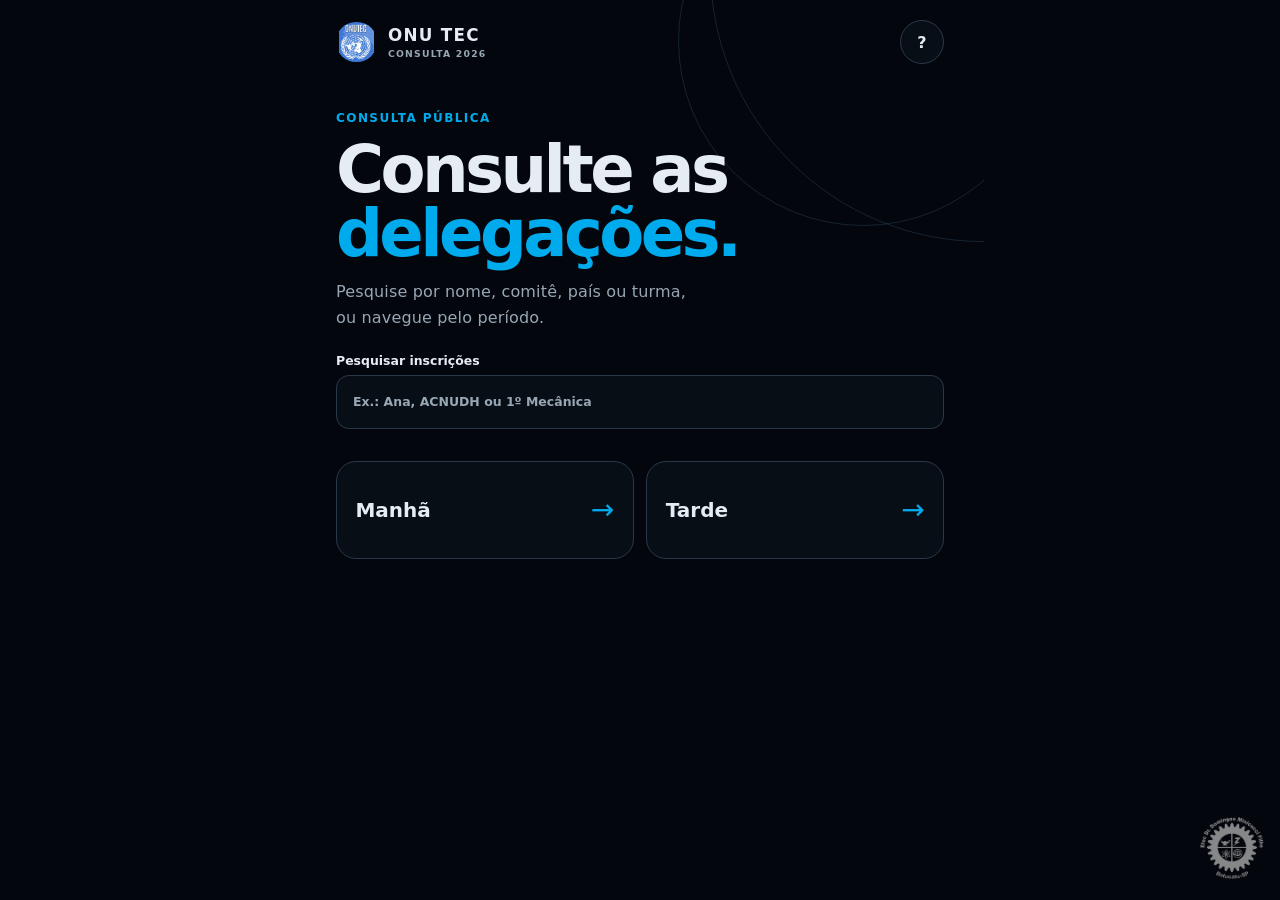
<file: index.html>
<!doctype html>
<html lang="pt-BR">
  <head>
    <meta charset="UTF-8" />
    <meta name="viewport" content="width=device-width, initial-scale=1, viewport-fit=cover" />
    <meta name="theme-color" content="#10131d" />
    <meta name="description" content="Consulta pública do resultado da ONU Tec 2026." />
    <title>ONU Tec | Consulta 2026</title>
    <link rel="icon" type="image/png" href="assets/onu-tec.png" />
    <link rel="apple-touch-icon" href="assets/onu-tec.png" />
    <link rel="stylesheet" href="styles.css" />
  </head>
  <body>
    <a class="skip-link" href="#app">Ir para a consulta</a>
    <main id="app" class="app-shell">
      <header class="topbar">
        <a class="brand" href="#" aria-label="ONU Tec, início">
          <img src="assets/onu-tec.png" alt="Símbolo ONU Tec" />
          <span>ONU TEC<small>CONSULTA 2026</small></span>
        </a>
        <button class="info-button" type="button" aria-label="Sobre a consulta" data-action="help">?</button>
      </header>

      <section class="stage" id="stage" aria-live="polite"></section>
    </main>

    <aside class="corner-mark" aria-label="Etec Dr. Domingos Minicucci Filho">
      <img src="assets/escola-logo.png" alt="Logo da Etec Dr. Domingos Minicucci Filho" />
    </aside>

    <dialog id="help-dialog" class="dialog">
      <button class="dialog-close" type="button" aria-label="Fechar" data-action="close-help">×</button>
      <p class="eyebrow">COMO FUNCIONA</p>
      <h2>Consulta encerrada.</h2>
      <p>Este site exibe apenas o retrato final das delegações. Não é possível criar, editar ou alterar inscrições.</p>
      <button class="button primary" type="button" data-action="close-help">Entendi</button>
    </dialog>

    <script src="inscricoes.js"></script>
    <script src="consulta.js"></script>
  </body>
</html>
</file>
<file: styles.css>
:root {
  --ink: oklch(12% 0.018 255);
  --surface: oklch(16% 0.02 255);
  --surface-raised: oklch(20% 0.024 255);
  --line: oklch(34% 0.035 250);
  --text: oklch(94% 0.012 245);
  --muted: oklch(72% 0.025 245);
  --blue: oklch(64% 0.18 244);
  --blue-strong: oklch(70% 0.15 235);
  --coral: oklch(72% 0.16 30);
  --success: oklch(76% 0.15 150);
  --error: oklch(67% 0.19 25);
  --space-1: .5rem;
  --space-2: .75rem;
  --space-3: 1rem;
  --space-4: 1.5rem;
  --space-5: 2rem;
  --space-6: 3rem;
  font-family: Inter, ui-sans-serif, system-ui, -apple-system, BlinkMacSystemFont, "Segoe UI", sans-serif;
  color: var(--text);
  background: var(--ink);
}

* { box-sizing: border-box; }
html { min-height: 100%; background: var(--ink); }
body { min-height: 100vh; margin: 0; background: var(--ink); }
button, input { font: inherit; }
button { cursor: pointer; }
button:focus-visible, input:focus-visible, a:focus-visible { outline: 3px solid var(--blue-strong); outline-offset: 3px; }

.app-shell { width: min(100%, 43rem); min-height: 100svh; margin-inline: auto; padding: max(1.25rem, env(safe-area-inset-top)) 1.25rem max(5.5rem, env(safe-area-inset-bottom)); position: relative; overflow: hidden; }
.app-shell::before, .app-shell::after { content: ""; position: absolute; pointer-events: none; border: 1px solid oklch(50% 0.07 245 / .3); border-radius: 50%; }
.app-shell::before { width: 34rem; height: 34rem; top: -19rem; right: -17rem; animation: background-drift-a 9s ease-in-out infinite alternate; }
.app-shell::after { width: 23rem; height: 23rem; top: -9rem; right: -4rem; animation: background-drift-b 7s ease-in-out infinite alternate; }
.topbar, .status-line, .stage { position: relative; z-index: 1; }
.topbar { display: flex; align-items: center; justify-content: space-between; gap: var(--space-3); }
.brand { display: inline-flex; align-items: center; gap: .7rem; color: var(--text); text-decoration: none; font-size: 1.05rem; font-weight: 850; letter-spacing: .075em; }
.brand img { width: 2.55rem; height: 2.55rem; object-fit: contain; border-radius: 50%; }
.brand small { display: block; margin-top: .16rem; color: var(--muted); font-size: .58rem; font-weight: 700; letter-spacing: .13em; }
.info-button { width: 2.75rem; height: 2.75rem; color: var(--text); background: var(--surface); border: 1px solid var(--line); border-radius: 50%; font-weight: 800; }
.status-line { margin-top: var(--space-5); display: grid; gap: .55rem; color: var(--muted); font-size: .78rem; font-weight: 750; letter-spacing: .08em; text-transform: uppercase; }.status-line[hidden] { display: none !important; }
.progress { height: .3rem; overflow: hidden; background: var(--surface-raised); border-radius: 99px; }
.progress i { display: block; width: 25%; height: 100%; background: var(--blue); border-radius: inherit; transition: width 220ms ease-out; }
.stage { padding-top: clamp(1.5rem, 5vh, 2.5rem); }
.eyebrow { margin: 0 0 .75rem; color: var(--blue-strong); font-size: .75rem; font-weight: 800; letter-spacing: .12em; }
h1, h2, p { margin-top: 0; }
h1 { max-width: 15ch; margin-bottom: 1rem; font-size: clamp(2.4rem, 10vw, 4.1rem); line-height: .98; letter-spacing: -.055em; text-wrap: balance; }
h2 { margin-bottom: .7rem; font-size: 1.65rem; line-height: 1.08; letter-spacing: -.035em; text-wrap: balance; }
.lead { max-width: 35ch; color: var(--muted); font-size: 1rem; line-height: 1.6; letter-spacing: .01em; }
.period-badge { margin: 0 0 .9rem; display: grid; gap: .12rem; color: var(--muted); font-size: 1rem; font-weight: 750; letter-spacing: .02em; }
.period-badge strong { color: var(--blue-strong); font-size: 2.2rem; line-height: .95; letter-spacing: -.055em; }
.choice-stack { display: grid; gap: .8rem; margin-top: var(--space-5); }
.choice { min-height: 6.15rem; padding: 1rem 1.15rem; display: flex; align-items: center; justify-content: space-between; gap: 1rem; color: var(--text); background: var(--surface); border: 1px solid var(--line); border-radius: 1.25rem; text-align: left; transition: transform 170ms ease-out, background 170ms ease-out, border-color 170ms ease-out; }
.choice:hover { border-color: var(--blue-strong); background: var(--surface-raised); }
.choice:active { transform: scale(.985); }
.choice-title { display: grid; gap: .25rem; font-size: 1.25rem; font-weight: 800; }
.choice-title small { color: var(--muted); font-size: .8rem; font-weight: 600; }
.choice-arrow { color: var(--blue-strong); font-size: 1.75rem; }
.note { display: flex; gap: .6rem; align-items: flex-start; margin-top: var(--space-4); padding: .85rem 0; color: var(--muted); font-size: .87rem; line-height: 1.45; }
.note strong { color: var(--coral); }

.form-grid { display: grid; gap: 1rem; margin-top: var(--space-5); }
.field { min-width: 0; display: grid; gap: .45rem; margin: 0; padding: 0; border: 0; }
.field label, .field legend { padding: 0; color: var(--text); font-size: .86rem; font-weight: 750; }
.field input, .field select { width: 100%; min-height: 3.5rem; padding: .85rem 1rem; color: var(--text); background: var(--surface); border: 1px solid var(--line); border-radius: .85rem; }
.class-selects { display: grid; grid-template-columns: minmax(0, 1.28fr) minmax(0, .72fr); gap: .65rem; }
.field select { accent-color: var(--blue); }
.field select:disabled { color: oklch(54% .02 245); border-color: oklch(28% .015 255); cursor: not-allowed; }
.field input::placeholder { color: oklch(58% .025 245); }
.field input[aria-invalid="true"] { border-color: var(--error); }
.error { min-height: 1.2rem; color: oklch(77% .13 25); font-size: .82rem; line-height: 1.35; }
.committee-select { display: grid; gap: .65rem; margin-top: var(--space-4); }
.committee-select.compact { margin-top: .75rem; }
.committee-chip { min-height: 3.25rem; padding: .65rem .9rem; color: var(--text); background: var(--surface); border: 1px solid var(--line); border-radius: .8rem; text-align: left; font-weight: 700; }
.committee-chip[aria-pressed="true"] { color: var(--ink); background: var(--blue); border-color: var(--blue); }
.actions { display: flex; gap: .8rem; align-items: center; margin-top: var(--space-5); }
.button { min-height: 3.6rem; padding: .85rem 1.1rem; border: 1px solid transparent; border-radius: .9rem; font-weight: 800; }
.button.primary { flex: 1; color: oklch(18% .03 245); background: var(--blue); }
.button.secondary { color: var(--text); background: transparent; border-color: var(--line); }
.button:disabled { opacity: .44; cursor: not-allowed; }

.selection-summary { display: flex; align-items: center; justify-content: space-between; gap: 1rem; margin: 1.35rem 0 .6rem; padding: .9rem 0; border-top: 1px solid var(--line); border-bottom: 1px solid var(--line); color: var(--muted); font-size: .88rem; }
.selection-summary strong { color: var(--text); }
.country-list { display: grid; gap: .55rem; margin-top: var(--space-4); }
.country-list.compact-list { margin-top: 0; }
.committee-title { margin: 0 0 .85rem; font-size: clamp(2.2rem, 10vw, 3.4rem); line-height: .9; }
.country { min-height: 3.85rem; padding: .75rem 1rem; display: flex; align-items: center; justify-content: space-between; gap: 1rem; color: var(--text); background: var(--surface); border: 1px solid var(--line); border-radius: .85rem; text-align: left; font-weight: 750; }
.country > span { display: inline-flex; align-items: center; gap: .72rem; }
.flag { width: 1.65rem; height: 1.15rem; display: inline-block; object-fit: cover; border-radius: .14rem; box-shadow: 0 0 0 1px oklch(75% .01 245 / .22); }
.flag-large { width: 2rem; height: 1.4rem; margin-right: .5rem; vertical-align: -.08em; }
.country small { color: var(--muted); font-size: .75rem; font-weight: 650; }
.country:active { transform: scale(.99); }
.country.unavailable { color: var(--muted); border-color: oklch(27% .015 255); opacity: .48; cursor: not-allowed; }
.country.available:hover { border-color: var(--blue-strong); }
.reserve-strip { margin-top: 1rem; padding: .85rem 1rem; border: 1px solid oklch(57% .12 30); border-radius: .85rem; background: oklch(24% .045 30); color: oklch(90% .04 55); font-size: .9rem; line-height: 1.45; }
.reserve-strip strong { color: oklch(87% .11 55); }
.confirmation { padding: 1.3rem; background: var(--surface); border: 1px solid var(--line); border-radius: 1.25rem; }
.confirmation-classes { margin: .45rem 0 0; color: var(--muted); font-size: .9rem; }
.confirmation-classes strong { color: var(--blue-strong); }
.confirmation-grid { display: grid; grid-template-columns: 1fr 1fr; gap: 1rem; margin-top: 1.3rem; }
.confirmation-grid div { display: grid; gap: .22rem; }
.confirmation-grid small { color: var(--muted); font-size: .72rem; font-weight: 750; text-transform: uppercase; letter-spacing: .07em; }
.success-mark { width: 3.4rem; height: 3.4rem; display: grid; place-items: center; margin-bottom: 1.25rem; color: var(--ink); background: var(--success); border-radius: 50%; font-size: 1.65rem; font-weight: 900; }
.timer { color: var(--coral); font-variant-numeric: tabular-nums; }
.countdown-view { position: relative; min-height: 0; padding-top: clamp(.35rem, 2vh, 1rem); isolation: isolate; }
.countdown-view::before, .countdown-view::after { content: ""; position: absolute; z-index: -1; border: 1px solid oklch(64% .12 244 / .24); border-radius: 50%; pointer-events: none; }
.countdown-view::before { width: 31rem; height: 31rem; top: -17rem; left: -23rem; box-shadow: 0 0 0 2.8rem oklch(64% .12 244 / .026), 0 0 0 5.5rem oklch(64% .12 244 / .018); animation: background-drift-c 11s ease-in-out infinite alternate; }
.countdown-view::after { width: 20rem; height: 20rem; top: 4.5rem; right: -18rem; border-color: oklch(64% .12 244 / .16); animation: background-drift-b 8s ease-in-out infinite alternate-reverse; }
.countdown-view h1 { max-width: none; margin-bottom: .8rem; font-size: clamp(2.65rem, 9vw, 4rem); }
.countdown-view h1 em { color: var(--blue-strong); font-style: normal; }
.countdown-view .lead { max-width: 42ch; margin: .9rem 0 0; font-size: .93rem; line-height: 1.48; }
.countdown-view .lead strong { color: var(--text); font-weight: 750; }
.countdown { display: grid; grid-template-columns: repeat(4, minmax(0, 1fr)); gap: .5rem; margin-top: clamp(1.35rem, 3vh, 2rem); }
.countdown > div { min-height: 4.7rem; padding: .6rem .35rem; display: grid; align-content: center; gap: .1rem; background: oklch(18% .022 255 / .86); border: 1px solid var(--line); border-radius: .9rem; text-align: center; }
.countdown strong { color: var(--text); font-size: clamp(1.55rem, 6vw, 2.1rem); font-variant-numeric: tabular-nums; line-height: 1; letter-spacing: -.07em; }
.countdown span { color: var(--blue-strong); font-size: .62rem; font-weight: 850; letter-spacing: .08em; text-transform: uppercase; }
.countdown-note { display: flex; gap: .6rem; align-items: flex-start; max-width: 37rem; margin-top: .9rem; color: var(--muted); font-size: .77rem; line-height: 1.42; }
.countdown-note i { width: .48rem; height: .48rem; flex: 0 0 auto; margin-top: .38rem; background: var(--success); border-radius: 50%; box-shadow: 0 0 .85rem oklch(76% .15 150 / .7); animation: signal-pulse 1.8s ease-out infinite; }
.countdown-note p { margin: 0; }.countdown-note strong { color: var(--text); }
.refresh-status { margin-top: .65rem; padding: .15rem 0; color: var(--blue-strong); background: transparent; border: 0; font-size: .8rem; font-weight: 850; }
.refresh-status:hover { color: var(--text); }
.countdown-actions { display: flex; flex-wrap: wrap; gap: 1rem; align-items: center; margin-top: .65rem; }
.countdown-actions .refresh-status { margin-top: 0; }
.delegation-link, .catalog-back { width: max-content; padding: .15rem 0; color: var(--blue-strong); background: transparent; border: 0; font-size: .8rem; font-weight: 850; }
.delegation-link { margin-top: 1.1rem; }.countdown-actions .delegation-link { margin-top: 0; }
.delegation-link:hover, .catalog-back:hover { color: var(--text); }
.catalog-cta { width: 100%; min-height: 3.45rem; margin-top: 1rem; padding: .75rem 1rem; display: flex; align-items: center; justify-content: space-between; color: oklch(16% .025 245); background: var(--blue); border: 1px solid var(--blue); border-radius: .9rem; font-weight: 900; text-align: left; box-shadow: 0 .65rem 1.5rem oklch(64% .18 244 / .2); transition: transform 160ms ease-out, background 160ms ease-out; }.catalog-cta b { font-size: 1.35rem; line-height: 1; }.catalog-cta:hover { background: var(--blue-strong); }.catalog-cta:active { transform: scale(.985); }.countdown-actions .catalog-cta { width: auto; min-height: 2.65rem; margin: 0; padding: .55rem .8rem; font-size: .75rem; box-shadow: none; }
.catalog-view { padding-top: .45rem; }.catalog-view h1 { margin-bottom: .85rem; }.catalog-view h1 em { color: var(--blue-strong); font-style: normal; }
.catalog-search { display: grid; gap: .45rem; margin: 1.4rem 0 1rem; color: var(--text); font-size: .78rem; font-weight: 800; }
.catalog-search input { width: 100%; min-height: 3.35rem; padding: .8rem 1rem; color: var(--text); background: var(--surface); border: 1px solid var(--line); border-radius: .8rem; font: inherit; font-weight: 650; }
.catalog-search input::placeholder { color: var(--muted); }.catalog-search input:focus-visible { outline: 3px solid var(--blue-light); outline-offset: 3px; border-color: var(--blue-light); }
.search-results { display: grid; gap: .55rem; margin: 0 0 1.35rem; }.search-count { margin: 0; color: var(--blue-strong); font-size: .78rem; font-weight: 800; }
.search-result { display: flex; align-items: center; justify-content: space-between; gap: 1rem; padding: .85rem 1rem; color: var(--text); background: var(--surface); border: 1px solid var(--line); border-radius: .8rem; }
.search-result div { display: grid; gap: .25rem; min-width: 0; }.search-result strong { overflow-wrap: anywhere; font-size: .86rem; line-height: 1.3; }.search-result span { color: var(--muted); font-size: .75rem; }.search-result small { flex: 0 0 auto; color: var(--blue-strong); font-size: .73rem; font-weight: 800; text-align: right; }
.browse-actions { display: grid; grid-template-columns: repeat(2, minmax(0, 1fr)); gap: .6rem; margin-top: 1rem; }
.catalog-tabs { display: grid; grid-template-columns: repeat(2, minmax(0, 1fr)); gap: .6rem; margin: 1.35rem 0 .35rem; }
.browse-button { min-height: 3rem; padding: .7rem .8rem; color: var(--text); background: transparent; border: 1px solid var(--line); border-radius: .8rem; font: inherit; font-size: .78rem; font-weight: 800; }
.browse-button:hover, .browse-button.active { color: var(--ink); background: var(--blue); border-color: var(--blue); }
.catalog-committee-list { display: grid; gap: .6rem; margin-top: 1.5rem; }
.catalog-committee { min-height: 4.2rem; padding: .85rem 1rem; display: flex; justify-content: space-between; align-items: center; gap: 1rem; color: var(--text); background: var(--surface); border: 1px solid var(--line); border-radius: .9rem; text-align: left; }
.catalog-committee:hover { border-color: var(--blue-strong); }.catalog-committee strong { font-size: 1rem; }.catalog-committee span { color: var(--muted); font-size: .78rem; font-weight: 700; }.catalog-committee b { margin-left: .55rem; color: var(--blue-strong); font-size: 1rem; }
.catalog-summary { margin: -.2rem 0 1rem; color: var(--blue-strong); font-size: .86rem; font-weight: 800; }
.catalog-country { cursor: default; }.catalog-country.available small { color: var(--success); }.catalog-country.unavailable small { color: var(--coral); }
.delegation { display: grid; gap: .8rem; padding: 1rem; color: var(--text); background: var(--surface); border: 1px solid var(--line); border-radius: .85rem; }
.delegation-country { display: flex; align-items: center; justify-content: space-between; gap: 1rem; padding-bottom: .7rem; border-bottom: 1px solid var(--line); }
.delegation-country > span { display: inline-flex; align-items: center; gap: .72rem; font-weight: 800; }
.delegation-members { display: grid; grid-template-columns: repeat(2, minmax(0, 1fr)); gap: .75rem; }
.delegation-members div, .delegation-room { display: grid; gap: .2rem; min-width: 0; }
.delegation-members small, .delegation-room small { color: var(--muted); font-size: .68rem; font-weight: 800; letter-spacing: .06em; text-transform: uppercase; }
.delegation-members strong { overflow-wrap: anywhere; font-size: .84rem; line-height: 1.25; }.member-class { color: var(--blue-strong); font-size: .72rem; font-weight: 750; }
.delegation-room { padding-top: .65rem; color: var(--blue-strong); border-top: 1px solid var(--line); }.delegation-room strong { font-size: .86rem; }
.delegation.available { opacity: .7; }.delegation.available .delegation-members, .delegation.available .delegation-room { display: none; }
.corner-mark { position: fixed; right: 1rem; bottom: max(1rem, env(safe-area-inset-bottom)); opacity: .65; }
.corner-mark img { width: 3rem; height: 3rem; object-fit: contain; filter: invert(1) grayscale(1) contrast(.8); }
.dialog { width: min(calc(100% - 2rem), 28rem); padding: 2rem; color: var(--text); background: var(--surface-raised); border: 1px solid var(--line); border-radius: 1.25rem; }
.dialog::backdrop { background: oklch(8% .01 255 / .8); }
.dialog-close { position: absolute; top: .7rem; right: .8rem; width: 2.6rem; height: 2.6rem; color: var(--text); background: transparent; border: 0; font-size: 1.8rem; }
.skip-link { position: fixed; left: 1rem; top: -5rem; z-index: 10; padding: .8rem 1rem; color: var(--ink); background: var(--blue-strong); border-radius: .5rem; }
.skip-link:focus { top: 1rem; }

@media (min-width: 700px) {
  .app-shell { min-height: 100vh; padding-inline: 2.5rem; }
  .choice-stack { grid-template-columns: 1fr 1fr; }
  .committee-select { grid-template-columns: repeat(2, 1fr); }
  .country-list { grid-template-columns: repeat(2, 1fr); }
  .corner-mark img { width: 4rem; height: 4rem; }
}

@media (max-width: 390px) { .countdown { grid-template-columns: repeat(2, 1fr); }.countdown > div { min-height: 4.8rem; } }

@keyframes background-drift-a { from { transform: translate3d(0,0,0) rotate(0deg); } to { transform: translate3d(-3.4rem,2.3rem,0) rotate(8deg); } }
@keyframes background-drift-b { from { transform: translate3d(0,0,0) rotate(0deg); } to { transform: translate3d(2.8rem,-3rem,0) rotate(-10deg); } }
@keyframes background-drift-c { from { transform: translate3d(0,0,0) scale(1); } to { transform: translate3d(3.1rem,2rem,0) scale(1.07); } }
@keyframes signal-pulse { 0%, 100% { transform: scale(.8); opacity: .55; } 50% { transform: scale(1); opacity: 1; } }

@media (prefers-reduced-motion: reduce) { *, *::before, *::after { scroll-behavior: auto !important; transition-duration: .01ms !important; animation-duration: .01ms !important; animation-iteration-count: 1 !important; } }
</file>
